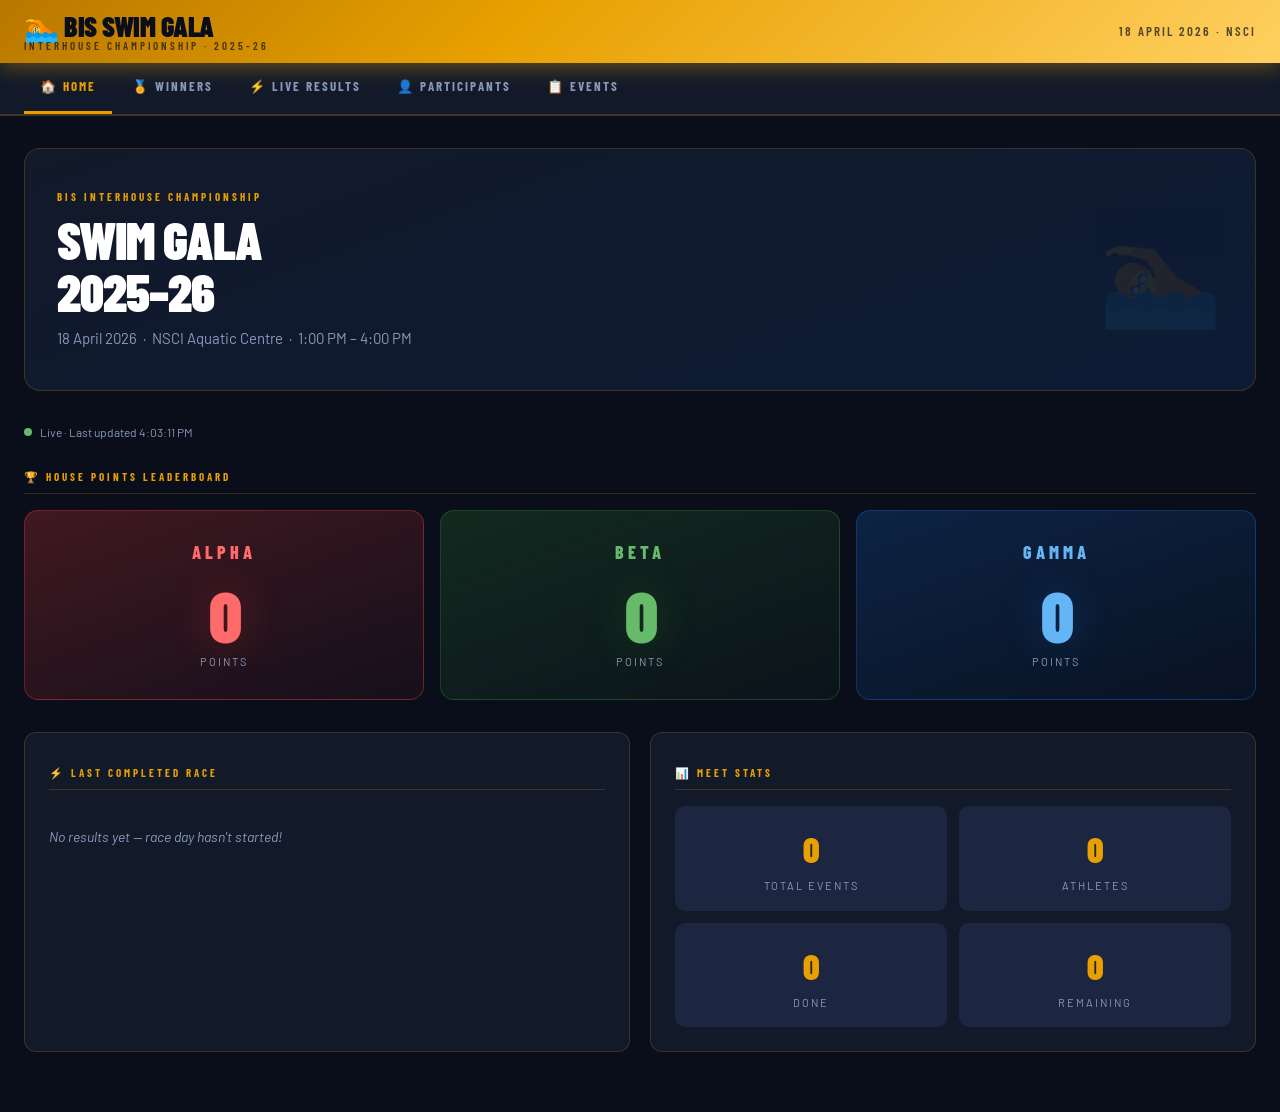
<file: index.html>
<!DOCTYPE html>
<html lang="en">
<head>
<!-- Google tag (gtag.js) -->
<script async src="https://www.googletagmanager.com/gtag/js?id=G-GG3PMHW3DS"></script>
<script>
  window.dataLayer = window.dataLayer || [];
  function gtag(){dataLayer.push(arguments);}
  gtag('js', new Date());

  gtag('config', 'G-GG3PMHW3DS');
</script>

  <meta charset="UTF-8">
  <meta name="viewport" content="width=device-width, initial-scale=1.0">
  <title>BIS Swim Gala 2025-26 — Home</title>
  <link rel="stylesheet" href="styles.css">
  <style>
    .hero {
      background: linear-gradient(160deg, var(--surface) 0%, #0d1b35 100%);
      border: 1px solid var(--border);
      border-radius: 16px;
      padding: 40px 32px;
      margin-bottom: 32px;
      position: relative;
      overflow: hidden;
    }
    .hero::before {
      content: '🏊';
      position: absolute;
      right: 32px;
      top: 50%;
      transform: translateY(-50%);
      font-size: 100px;
      opacity: 0.08;
    }
    .hero-label {
      font-family: 'Barlow Condensed', sans-serif;
      font-size: 11px;
      font-weight: 700;
      letter-spacing: 3px;
      text-transform: uppercase;
      color: var(--gold);
      margin-bottom: 8px;
    }
    .hero-title {
      font-family: 'Barlow Condensed', sans-serif;
      font-size: 52px;
      font-weight: 900;
      color: var(--white);
      line-height: 1;
      letter-spacing: -1px;
      margin-bottom: 10px;
    }
    .hero-sub {
      color: var(--text-muted);
      font-size: 15px;
    }

    /* House Points Board */
    .scoreboard {
      display: grid;
      grid-template-columns: repeat(3, 1fr);
      gap: 16px;
      margin-bottom: 32px;
    }
    .score-card {
      border-radius: 14px;
      padding: 28px 20px;
      text-align: center;
      position: relative;
      overflow: hidden;
      cursor: default;
      transition: transform 0.2s;
    }
    .score-card:hover { transform: translateY(-3px); }
    .score-card.leader::after {
      content: '👑 LEADING';
      position: absolute;
      top: 10px;
      right: 10px;
      font-size: 9px;
      font-weight: 700;
      letter-spacing: 1.5px;
      background: var(--gold);
      color: #000;
      padding: 2px 7px;
      border-radius: 10px;
    }
    .score-card-alpha { background: linear-gradient(160deg, rgba(229,57,53,0.25), rgba(229,57,53,0.05)); border: 1px solid rgba(229,57,53,0.4); }
    .score-card-beta  { background: linear-gradient(160deg, rgba(46,125,50,0.25), rgba(46,125,50,0.05)); border: 1px solid rgba(46,125,50,0.4); }
    .score-card-gamma { background: linear-gradient(160deg, rgba(21,101,192,0.25), rgba(21,101,192,0.05)); border: 1px solid rgba(21,101,192,0.4); }

    .score-house {
      font-family: 'Barlow Condensed', sans-serif;
      font-size: 18px;
      font-weight: 800;
      letter-spacing: 4px;
      text-transform: uppercase;
      margin-bottom: 12px;
    }
    .score-alpha { color: #FF6B6B; }
    .score-beta  { color: #66BB6A; }
    .score-gamma { color: #64B5F6; }

    .score-pts {
      font-family: 'Barlow Condensed', sans-serif;
      font-size: 72px;
      font-weight: 900;
      line-height: 1;
      letter-spacing: -2px;
    }
    .score-alpha-pts { color: #FF6B6B; text-shadow: 0 0 40px rgba(229,57,53,0.3); }
    .score-beta-pts  { color: #66BB6A; text-shadow: 0 0 40px rgba(46,125,50,0.3); }
    .score-gamma-pts { color: #64B5F6; text-shadow: 0 0 40px rgba(21,101,192,0.3); }

    .score-label {
      font-size: 11px;
      letter-spacing: 2px;
      text-transform: uppercase;
      color: var(--text-muted);
      margin-top: 4px;
    }

    .two-col { display: grid; grid-template-columns: 1fr 1fr; gap: 20px; }

    .last-race-empty {
      color: var(--text-muted);
      font-style: italic;
      font-size: 14px;
      padding: 20px 0;
    }

    .last-event-title {
      font-family: 'Barlow Condensed', sans-serif;
      font-size: 20px;
      font-weight: 800;
      color: var(--white);
      margin-bottom: 16px;
    }

    .podium-row {
      display: flex;
      align-items: center;
      gap: 12px;
      padding: 10px 0;
      border-bottom: 1px solid var(--border);
    }
    .podium-row:last-child { border-bottom: none; }
    .podium-time {
      margin-left: auto;
      font-family: 'Barlow Condensed', sans-serif;
      font-size: 16px;
      font-weight: 700;
      color: var(--gold);
    }

    .stats-grid { display: grid; grid-template-columns: repeat(2, 1fr); gap: 12px; }
    .stat-item { text-align: center; padding: 16px; background: var(--surface2); border-radius: 10px; }
    .stat-num {
      font-family: 'Barlow Condensed', sans-serif;
      font-size: 36px;
      font-weight: 900;
      color: var(--gold);
    }
    .stat-lbl { font-size: 11px; letter-spacing: 2px; text-transform: uppercase; color: var(--text-muted); margin-top: 2px; }

    .refresh-bar {
      display: flex;
      align-items: center;
      gap: 8px;
      font-size: 12px;
      color: var(--text-muted);
      margin-bottom: 20px;
    }
    .live-dot {
      width: 8px; height: 8px;
      background: #66BB6A;
      border-radius: 50%;
      animation: pulse 2s infinite;
    }
    @keyframes pulse {
      0%, 100% { opacity: 1; }
      50% { opacity: 0.3; }
    }

    @media (max-width: 768px) {
      .scoreboard { grid-template-columns: 1fr; }
      .two-col { grid-template-columns: 1fr; }
      .score-pts { font-size: 52px; }
      .hero-title { font-size: 36px; }
    }
  </style>
</head>
<body>
  <div id="nav-placeholder"></div>

  <div class="page-wrap">
    <div class="hero">
      <div class="hero-label">BIS Interhouse Championship</div>
      <div class="hero-title">SWIM GALA<br>2025–26</div>
      <div class="hero-sub">18 April 2026 &nbsp;·&nbsp; NSCI Aquatic Centre &nbsp;·&nbsp; 1:00 PM – 4:00 PM</div>
    </div>

    <div class="refresh-bar">
      <div class="live-dot"></div>
      <span id="refresh-status">Connecting to live data...</span>
    </div>

    <div class="section-head">🏆 House Points Leaderboard</div>
    <div class="scoreboard" id="scoreboard">
      <div class="score-card score-card-alpha">
        <div class="score-house score-alpha">Alpha</div>
        <div class="score-pts score-alpha-pts" id="pts-alpha">—</div>
        <div class="score-label">Points</div>
      </div>
      <div class="score-card score-card-beta">
        <div class="score-house score-beta">Beta</div>
        <div class="score-pts score-beta-pts" id="pts-beta">—</div>
        <div class="score-label">Points</div>
      </div>
      <div class="score-card score-card-gamma">
        <div class="score-house score-gamma">Gamma</div>
        <div class="score-pts score-gamma-pts" id="pts-gamma">—</div>
        <div class="score-label">Points</div>
      </div>
    </div>

    <div class="two-col">
      <div class="card">
        <div class="section-head">⚡ Last Completed Race</div>
        <div id="last-race"><div class="last-race-empty">No results yet</div></div>
      </div>
      <div class="card">
        <div class="section-head">📊 Meet Stats</div>
        <div class="stats-grid" id="stats-grid">
          <div class="stat-item"><div class="stat-num" id="stat-events">—</div><div class="stat-lbl">Total Events</div></div>
          <div class="stat-item"><div class="stat-num" id="stat-athletes">—</div><div class="stat-lbl">Athletes</div></div>
          <div class="stat-item"><div class="stat-num" id="stat-completed">—</div><div class="stat-lbl">Done</div></div>
          <div class="stat-item"><div class="stat-num" id="stat-remaining">—</div><div class="stat-lbl">Remaining</div></div>
        </div>
      </div>
    </div>
  </div>

  <script src="utils.js"></script>
  <script>
    document.getElementById('nav-placeholder').innerHTML = NAV_HTML;
    setActiveNav();

    async function render() {
      const results = await fetchResults();
      const totals  = calcHouseTotals(results);

      // House scores
      document.getElementById('pts-alpha').textContent = totals.Alpha;
      document.getElementById('pts-beta').textContent  = totals.Beta;
      document.getElementById('pts-gamma').textContent = totals.Gamma;

      // Leader crown — shown on ALL houses that share the top score (handles ties)
      const max = Math.max(totals.Alpha, totals.Beta, totals.Gamma);
      document.querySelectorAll('.score-card').forEach(c => c.classList.remove('leader'));
      if (max > 0) {
        if (totals.Alpha === max) document.querySelector('.score-card-alpha').classList.add('leader');
        if (totals.Beta  === max) document.querySelector('.score-card-beta').classList.add('leader');
        if (totals.Gamma === max) document.querySelector('.score-card-gamma').classList.add('leader');
      }

      // Meet stats — all dynamic from sheet, no hardcoded 27
      const uniqueAthletes  = new Set(results.map(r => r.ParticipantName)).size;
      const allEventNums    = [...new Set(results.map(r => (r['Event#'] || '').trim()).filter(Boolean))];
      const totalEvents     = allEventNums.length;
      const completedEvents = new Set(results.filter(r => r._eventCompleted).map(r => (r['Event#'] || '').trim())).size;
      document.getElementById('stat-events').textContent    = totalEvents;
      document.getElementById('stat-athletes').textContent  = uniqueAthletes;
      document.getElementById('stat-completed').textContent = completedEvents;
      document.getElementById('stat-remaining').textContent = totalEvents - completedEvents;

      // Last completed race
      const last = getLastCompletedEvent(results);
      const lr   = document.getElementById('last-race');
      if (!last) {
        lr.innerHTML = '<div class="last-race-empty">No results yet — race day hasn\'t started!</div>';
      } else {
        // Get event name from the rows themselves (no SWIM_DATA needed)
        const eventName = last.rows[0]['EventName'] || `Event #${last.event_number}`;
        const topRows = last.rows
          .filter(r => r._timeSec !== null && r._position && r._position <= 3)
          .sort((a, b) => a._position - b._position);

        // Group by position to handle ties
        const byPos = {};
        topRows.forEach(r => {
          if (!byPos[r._position]) byPos[r._position] = [];
          byPos[r._position].push(r);
        });
        const podiumRows = Object.values(byPos).sort((a, b) => a[0]._position - b[0]._position);

        lr.innerHTML = `<div class="last-event-title">Event #${last.event_number}: ${eventName}</div>` +
          (podiumRows.length === 0
            ? '<div class="last-race-empty">Results being processed…</div>'
            : podiumRows.map(group => {
                const isTie = group.length > 1;
                const nameHTML = isTie
                  ? group.map(r => `<span class="name-${r.House}">${firstName(r.ParticipantName)}</span>`).join(' <span style="color:var(--text-muted)">&amp;</span> ') + ' <span style="color:var(--text-muted);font-style:italic">(Tied)</span>'
                  : `${nameSpan(group[0].ParticipantName, group[0].House)} ${houseBadge(group[0].House)}`;
                return `
                  <div class="podium-row">
                    ${posBadge(group[0]._position)}
                    ${nameHTML}
                    <span class="podium-time">${formatTime(group[0]._timeSec)}</span>
                  </div>`;
              }).join(''));
      }

      document.getElementById('refresh-status').textContent = `Live · Last updated ${new Date().toLocaleTimeString()}`;
    }

    startAutoRefresh(render, 20000);
  </script>
</body>
</html>
</file>
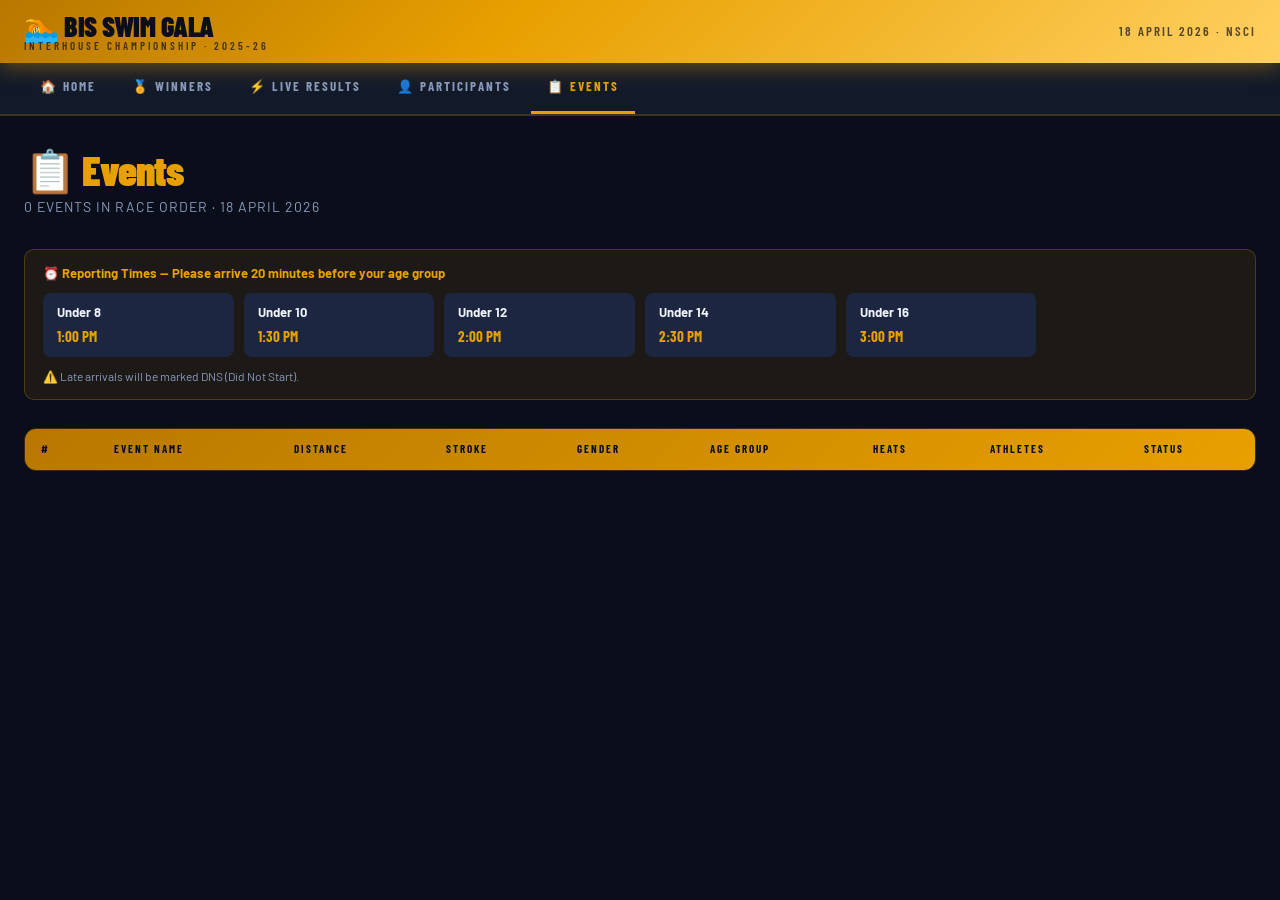
<file: events.html>
<!DOCTYPE html>
<html lang="en">
<head>
<!-- Google tag (gtag.js) -->
<script async src="https://www.googletagmanager.com/gtag/js?id=G-GG3PMHW3DS"></script>
<script>
  window.dataLayer = window.dataLayer || [];
  function gtag(){dataLayer.push(arguments);}
  gtag('js', new Date());

  gtag('config', 'G-GG3PMHW3DS');
</script>

  <meta charset="UTF-8">
  <meta name="viewport" content="width=device-width, initial-scale=1.0">
  <title>BIS Swim Gala — Events</title>
  <link rel="stylesheet" href="styles.css">
  <style>
    .reporting-note {
      background: rgba(232,160,0,0.08);
      border: 1px solid rgba(232,160,0,0.25);
      border-radius: 10px;
      padding: 14px 18px;
      margin-bottom: 28px;
      font-size: 13px;
      color: var(--text-muted);
    }
    .reporting-note strong { color: var(--gold); }

    .reporting-grid {
      display: grid;
      grid-template-columns: repeat(auto-fill, minmax(180px, 1fr));
      gap: 10px;
      margin-top: 10px;
    }
    .rep-item {
      background: var(--surface2);
      border-radius: 8px;
      padding: 10px 14px;
      font-size: 13px;
    }
    .rep-item strong { color: var(--text); display: block; margin-bottom: 2px; }
    .rep-item span { color: var(--gold); font-family: 'Barlow Condensed', sans-serif; font-weight: 700; font-size: 15px; }

    .events-table-wrap { border: 1px solid var(--border); border-radius: 12px; overflow: hidden; }

    .row-done { opacity: 0.7; }
    .row-done td:first-child::before { content: '✓ '; color: #66BB6A; }

    .gender-girl { color: #F48FB1; }
    .gender-boy  { color: #81D4FA; }

    .age-chip {
      display: inline-block;
      font-family: 'Barlow Condensed', sans-serif;
      font-size: 11px;
      font-weight: 700;
      letter-spacing: 1px;
      padding: 2px 9px;
      border-radius: 10px;
      background: var(--surface2);
      color: var(--text-muted);
      border: 1px solid var(--border);
    }

    .heats-count {
      color: var(--text-muted);
      font-size: 13px;
    }

    .distance-chip {
      font-family: 'Barlow Condensed', sans-serif;
      font-weight: 700;
      font-size: 14px;
      color: var(--gold);
    }

    /* ── MOBILE: Events table ─────────────────────────────────────
       Hides Distance(3), Stroke(4), Gender(5), Age Group(6) columns.
       Heats column clipped to show number only — no logic change.
       Edge margin matches live.html treatment.
       Desktop completely untouched.
    ────────────────────────────────────────────────────────────── */
    @media (max-width: 768px) {

      /* Edge breathing room — matches live.html */
      .events-table-wrap { margin: 0 2px; border-radius: 8px; }

      /* Table fills container, no overflow */
      #events-table { table-layout: fixed; width: 100%; }

      /* Tighter cells */
      #events-table thead th { padding: 8px 6px; font-size: 9px; letter-spacing: 0.6px; }
      #events-table tbody td { padding: 9px 6px; font-size: 12px; }

      /* HIDE: Distance, Stroke, Gender, Age Group (cols 3–6) */
      #events-table thead th:nth-child(3),
      #events-table tbody td:nth-child(3),
      #events-table thead th:nth-child(4),
      #events-table tbody td:nth-child(4),
      #events-table thead th:nth-child(5),
      #events-table tbody td:nth-child(5),
      #events-table thead th:nth-child(6),
      #events-table tbody td:nth-child(6) { display: none; }

      /* Column widths for remaining 5 cols: # | Event Name | Heats | Athletes | Status */
      #events-table thead th:nth-child(1),
      #events-table tbody td:nth-child(1) { width: 28px; }

      #events-table thead th:nth-child(2),
      #events-table tbody td:nth-child(2) { width: auto; word-break: break-word; }

      /* Heats col: font-size 0 hides all text; ::first-letter restores just the digit */
      #events-table thead th:nth-child(7) { width: 26px; }
      #events-table tbody td:nth-child(7) { width: 26px; font-size: 0; white-space: nowrap; }
      #events-table tbody td:nth-child(7)::first-letter { font-size: 12px; color: var(--text-muted); }

      #events-table thead th:nth-child(8),
      #events-table tbody td:nth-child(8) { width: 34px; text-align: center; }

      #events-table thead th:nth-child(9) { width: 58px; text-align: right; }
      #events-table tbody td:nth-child(9) { width: 58px; text-align: right; }

      /* Status badges: tighten padding on mobile so they fit the narrow col */
      #events-table tbody td:nth-child(9) span { padding: 3px 6px !important; font-size: 9px !important; letter-spacing: 0.8px !important; }
    }
  </style>
</head>
<body>
  <div id="nav-placeholder"></div>
  <div class="page-wrap">
    <div class="page-title">📋 Events</div>
    <div class="page-subtitle" id="events-subtitle">Events in race order · 18 April 2026</div>

    <div class="reporting-note">
      <strong>⏰ Reporting Times — Please arrive 20 minutes before your age group</strong>
      <div class="reporting-grid">
        <div class="rep-item"><strong>Under 8</strong><span>1:00 PM</span></div>
        <div class="rep-item"><strong>Under 10</strong><span>1:30 PM</span></div>
        <div class="rep-item"><strong>Under 12</strong><span>2:00 PM</span></div>
        <div class="rep-item"><strong>Under 14</strong><span>2:30 PM</span></div>
        <div class="rep-item"><strong>Under 16</strong><span>3:00 PM</span></div>
      </div>
      <div style="margin-top:10px;font-size:12px;">⚠️ Late arrivals will be marked DNS (Did Not Start).</div>
    </div>

    <div class="events-table-wrap">
      <table id="events-table">
        <thead>
          <tr>
            <th>#</th>
            <th>Event Name</th>
            <th>Distance</th>
            <th>Stroke</th>
            <th>Gender</th>
            <th>Age Group</th>
            <th>Heats</th>
            <th>Athletes</th>
            <th>Status</th>
          </tr>
        </thead>
        <tbody id="events-tbody"></tbody>
      </table>
    </div>
  </div>

  <script src="utils.js"></script>
  <script>
    document.getElementById('nav-placeholder').innerHTML = NAV_HTML;
    setActiveNav();

    async function render() {
      const results = await fetchResults();
      // Build event list from sheet data — fully dynamic, no SWIM_DATA
      const events = buildEventList(results);

      // Update subtitle with live event count
      document.getElementById('events-subtitle').textContent =
        `${events.length} event${events.length !== 1 ? 's' : ''} in race order · 18 April 2026`;

      const tbody = document.getElementById('events-tbody');
      tbody.innerHTML = events.map(event => {
        const { dist, stroke, gender, age } = parseEventName(event.event_name);
        const eventRows   = results.filter(r => (r['Event#'] || '').trim() === event.event_number);
        const total       = eventRows.length;
        const isDone      = isEventCompleted(eventRows);
        const hasTimes    = eventRows.some(r => r._timeSec !== null);
        const isPartial   = !isDone && hasTimes;

        const statusHTML = isDone
          ? '<span style="font-family:\'Barlow Condensed\';font-size:11px;font-weight:700;letter-spacing:1.5px;text-transform:uppercase;padding:3px 10px;border-radius:10px;background:rgba(102,187,106,0.15);color:#66BB6A;border:1px solid rgba(102,187,106,0.3);">Done</span>'
          : isPartial
          ? '<span style="font-family:\'Barlow Condensed\';font-size:11px;font-weight:700;letter-spacing:1.5px;text-transform:uppercase;padding:3px 10px;border-radius:10px;background:rgba(232,160,0,0.15);color:var(--gold);border:1px solid rgba(232,160,0,0.3);">Active</span>'
          : '<span style="font-family:\'Barlow Condensed\';font-size:11px;font-weight:700;letter-spacing:1.5px;text-transform:uppercase;padding:3px 10px;border-radius:10px;background:rgba(100,100,120,0.2);color:var(--text-muted);border:1px solid var(--border);">Upcoming</span>';

        return `<tr class="${isDone ? 'row-done' : ''}">
          <td style="font-family:'Barlow Condensed';font-weight:800;font-size:16px;color:var(--gold)">${event.event_number}</td>
          <td style="font-weight:600">${event.event_name}</td>
          <td><span class="distance-chip">${dist}</span></td>
          <td style="font-size:13px">${stroke}</td>
          <td class="${gender === 'Girls' ? 'gender-girl' : 'gender-boy'}" style="font-weight:600">${gender}</td>
          <td><span class="age-chip">${age}</span></td>
          <td class="heats-count">${event.heats.length} heat${event.heats.length > 1 ? 's' : ''}</td>
          <td style="color:var(--text-muted);font-size:13px">${total}</td>
          <td>${statusHTML}</td>
        </tr>`;
      }).join('');
    }

    startAutoRefresh(render, 30000);
  </script>
</body>
</html>
</file>
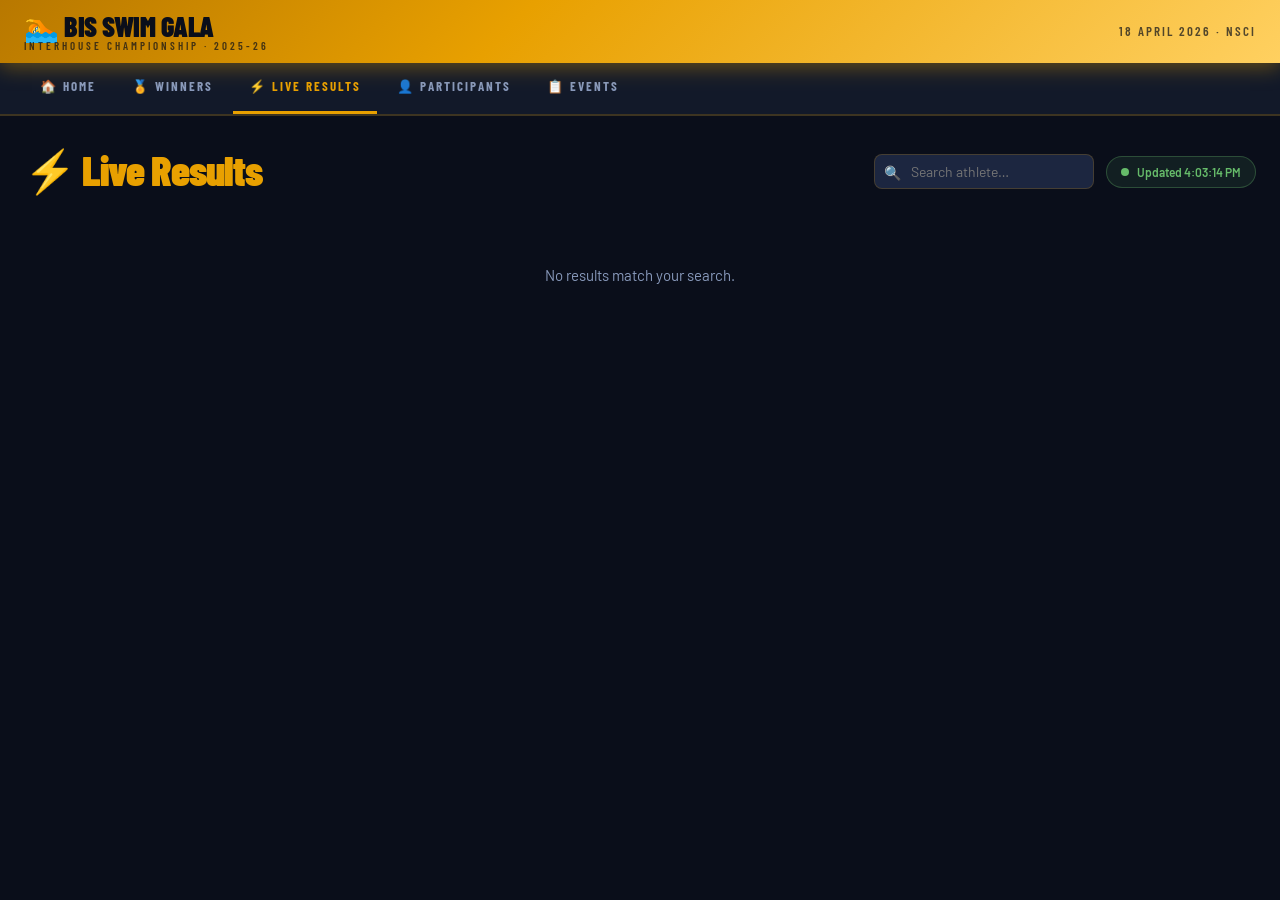
<file: live.html>
<!DOCTYPE html>
<html lang="en">
<head>
<!-- Google tag (gtag.js) -->
<script async src="https://www.googletagmanager.com/gtag/js?id=G-GG3PMHW3DS"></script>
<script>
  window.dataLayer = window.dataLayer || [];
  function gtag(){dataLayer.push(arguments);}
  gtag('js', new Date());

  gtag('config', 'G-GG3PMHW3DS');
</script>

  <meta charset="UTF-8">
  <meta name="viewport" content="width=device-width, initial-scale=1.0">
  <title>BIS Swim Gala — Live Results</title>
  <link rel="stylesheet" href="styles.css">
  <style>
    .live-header {
      display: flex;
      align-items: center;
      justify-content: space-between;
      flex-wrap: wrap;
      gap: 12px;
      margin-bottom: 28px;
    }

    .live-indicator {
      display: flex;
      align-items: center;
      gap: 8px;
      background: rgba(102,187,106,0.1);
      border: 1px solid rgba(102,187,106,0.3);
      border-radius: 20px;
      padding: 6px 14px;
      font-size: 12px;
      font-weight: 600;
      color: #66BB6A;
    }
    .live-dot {
      width: 8px; height: 8px;
      background: #66BB6A;
      border-radius: 50%;
      animation: pulse 2s infinite;
    }
    @keyframes pulse { 0%,100%{opacity:1} 50%{opacity:0.3} }

    .search-wrap { position: relative; }
    .search-input {
      background: var(--surface2);
      border: 1px solid var(--border);
      border-radius: 8px;
      padding: 8px 14px 8px 36px;
      color: var(--text);
      font-family: 'Barlow', sans-serif;
      font-size: 14px;
      width: 220px;
      outline: none;
      transition: border-color 0.2s;
    }
    .search-input:focus { border-color: var(--gold); }
    .search-icon {
      position: absolute; left: 10px;
      top: 50%; transform: translateY(-50%);
      font-size: 14px; pointer-events: none;
    }

    /* ── Event block ── */
    .event-block {
      margin-bottom: 20px;
      border: 1px solid var(--border);
      border-radius: 14px;
      overflow: hidden;
    }

    /* FIX #9: The header is a <button> so clicks are crisp, no bubbling glitches */
    .event-block-head {
      width: 100%;
      background: linear-gradient(135deg, var(--surface2), #1a2540);
      padding: 14px 20px;
      display: flex;
      align-items: center;
      gap: 14px;
      cursor: pointer;
      user-select: none;
      border: none;
      text-align: left;
    }
    .event-block-head:hover { background: linear-gradient(135deg, #1e2d4a, #202e50); }

    .event-num-badge {
      font-family: 'Barlow Condensed', sans-serif;
      font-size: 12px;
      font-weight: 800;
      letter-spacing: 1px;
      background: var(--gold);
      color: #000;
      padding: 3px 10px;
      border-radius: 6px;
      white-space: nowrap;
      flex-shrink: 0;
    }

    /* FIX #11: Nunito for event name in headers */
    .event-block-name {
      font-family: 'Nunito', 'Barlow', sans-serif;
      font-size: 17px;
      font-weight: 800;
      color: var(--white);
      flex: 1;
      letter-spacing: 0;
    }

    .event-status-badge {
      font-family: 'Barlow Condensed', sans-serif;
      font-size: 10px;
      font-weight: 700;
      letter-spacing: 1.5px;
      text-transform: uppercase;
      padding: 3px 10px;
      border-radius: 10px;
      flex-shrink: 0;
    }
    .es-done    { background: rgba(102,187,106,0.15); color: #66BB6A;       border: 1px solid rgba(102,187,106,0.3); }
    .es-partial { background: rgba(232,160,0,0.15);   color: var(--gold);   border: 1px solid rgba(232,160,0,0.3); }
    .es-pending { background: rgba(100,100,120,0.2);  color: var(--text-muted); border: 1px solid var(--border); }

    /* FIX #9: Chevron rotates via CSS on the button's data-open attribute */
    .chevron {
      font-size: 11px;
      color: var(--text-muted);
      transition: transform 0.2s;
      flex-shrink: 0;
    }
    .event-block-head[data-open="false"] .chevron { transform: rotate(-90deg); }

    /* Body shown/hidden via CSS class, not inline style — avoids flicker */
    .event-block-body { display: block; }
    .event-block-body.hidden { display: none; }

    /* ── Heat & table ── */
    .heat-section { border-top: 1px solid var(--border); }
    .heat-label {
      font-family: 'Barlow Condensed', sans-serif;
      font-size: 11px;
      font-weight: 700;
      letter-spacing: 2px;
      text-transform: uppercase;
      color: var(--text-muted);
      padding: 10px 20px 6px;
      background: rgba(255,255,255,0.02);
    }

    /* FIX #8: Override the inner table thead so text is BLACK on gold background */
    .event-block table { width: 100%; }
    .event-block table thead tr { background: linear-gradient(90deg, var(--gold-dark), var(--gold)); }
    .event-block table thead th {
      padding: 9px 20px;
      font-size: 10px;
      letter-spacing: 2px;
      text-transform: uppercase;
      color: #000 !important;   /* FIX #8: black text, legible on gold */
      font-weight: 800;
      background: none;
      text-align: left;
      white-space: nowrap;
    }
    .event-block table tbody td { padding: 10px 20px; font-size: 14px; }
    .event-block table tbody tr { border-bottom: 1px solid var(--border); }
    .event-block table tbody tr:last-child td { border-bottom: none; }

    .time-cell {
      font-family: 'Barlow Condensed', sans-serif;
      font-size: 16px;
      font-weight: 700;
      color: var(--gold);
    }
    .time-pending { color: var(--text-muted); font-style: italic; font-size: 13px; }

    .no-results-info {
      text-align: center;
      padding: 40px;
      color: var(--text-muted);
      font-size: 15px;
    }

    /* ── MOBILE: Live Results table ───────────────────────────────
       Hides the House and Pts columns (redundant on small screens).
       Tightens padding and font sizes so Pos/Athlete/Lane/Time fit
       cleanly within the viewport — no horizontal scrollbar needed.
       Desktop layout is completely untouched.
    ─────────────────────────────────────────────────────────────── */
    @media (max-width: 768px) {

      /* Search input full-width on mobile */
      .search-input { width: 100%; }

      /* Event block header: shrink font so long event names don't overflow */
      .event-block-name { font-size: 13px; line-height: 1.25; }
      .event-block-head { padding: 12px 14px; gap: 8px; }
      .event-num-badge  { font-size: 11px; padding: 3px 8px; }
      .event-status-badge { font-size: 9px; padding: 3px 7px; letter-spacing: 0.8px; }

      /* Tighten heat label */
      .heat-label { padding: 8px 14px 5px; }

      /* Table: let it fill the container, no overflow */
      .event-block table { table-layout: fixed; width: 100%; }

      /* Tighter cell padding and smaller base font */
      .event-block table thead th { padding: 8px 6px; font-size: 9px; letter-spacing: 0.8px; }
      .event-block table tbody td { padding: 9px 6px; font-size: 13px; }

      /* HIDE: House column (3rd th / 3rd td) — info already in athlete name colour */
      .event-block table thead th:nth-child(3),
      .event-block table tbody td:nth-child(3) { display: none; }

      /* HIDE: Pts column (6th th / 6th td) — points visible on Winners page */
      .event-block table thead th:nth-child(6),
      .event-block table tbody td:nth-child(6) { display: none; }

      /* Column widths for the 4 remaining cols: Pos | Athlete | Lane | Time */
      .event-block table thead th:nth-child(1),
      .event-block table tbody td:nth-child(1) { width: 36px; }

      .event-block table thead th:nth-child(2),
      .event-block table tbody td:nth-child(2) { width: auto; }

      .event-block table thead th:nth-child(4),
      .event-block table tbody td:nth-child(4) { width: 38px; text-align: center; }

      .event-block table thead th:nth-child(5),
      .event-block table tbody td:nth-child(5) { width: 68px; text-align: right; white-space: nowrap; }

      /* Time cell slightly smaller on mobile */
      .time-cell { font-size: 14px; }

      /* Prevent athlete names from wrapping awkwardly */
      .event-block table tbody td:nth-child(2) { word-break: break-word; }

      /* Add breathing room so event blocks don't sit flush against screen edges */
      .event-block { margin-left: 2px; margin-right: 2px; }
    }
  </style>
</head>
<body>
  <div id="nav-placeholder"></div>
  <div class="page-wrap">

    <div class="live-header">
      <div>
        <div class="page-title">⚡ Live Results</div>
        <!-- FIX #7: subtitle removed -->
      </div>
      <div style="display:flex;gap:12px;align-items:center;flex-wrap:wrap;">
        <div class="search-wrap">
          <span class="search-icon">🔍</span>
          <input class="search-input" type="text" id="search-input" placeholder="Search athlete…">
        </div>
        <div class="live-indicator">
          <div class="live-dot"></div>
          <span id="live-time">Live</span>
        </div>
      </div>
    </div>

    <div id="results-container">
      <div class="no-results-info">Loading results…</div>
    </div>
  </div>

  <script src="utils.js"></script>
  <script>
    document.getElementById('nav-placeholder').innerHTML = NAV_HTML;
    setActiveNav();

    let allResults = [];
    let searchTerm = '';

    document.getElementById('search-input').addEventListener('input', e => {
      searchTerm = e.target.value.toLowerCase();
      renderResults();
    });

    // FIX #9: Track open/closed state in a plain JS object — never in the DOM.
    // When we re-render we restore state from this map, so clicking doesn't fight re-renders.
    const openState = {}; // eventNumber → true (open) / false (closed)

    function isOpen(eventNum) {
      // Default: completed/partial = open, pending = closed
      if (openState[eventNum] !== undefined) return openState[eventNum];
      const rows = allResults.filter(r => (r['Event#'] || '').trim() === String(eventNum));
      const st = getEventDisplayStatus(rows);
      return st !== 'pending';
    }

    // toggleBlock: update state then re-render. Works for any Event# including
    // alphanumeric ones like '10A' where querySelector attribute selectors can
    // behave inconsistently after a full DOM rebuild.
    function toggleBlock(eventNum) {
      openState[eventNum] = !isOpen(eventNum);
      renderResults();
    }

    function renderResults() {
      const container = document.getElementById('results-container');

      // Build the event list ENTIRELY from allResults (the live sheet data).
      const rawNums     = allResults.map(r => (r['Event#'] || '').trim()).filter(Boolean);
      const sortedNums  = sortEventNums(rawNums);

      // For each event number, derive event name and heats from the rows themselves
      const dynamicEvents = sortedNums.map(en => {
        const eRows    = allResults.filter(r => (r['Event#'] || '').trim() === en);
        const name     = eRows[0]['EventName'] || `Event #${en}`;
        const heatNums = [...new Set(eRows.map(r => parseInt(r['Heat#'])))].sort((a, b) => a - b);
        const totalH   = Math.max(...heatNums);
        const heats    = heatNums.map(hn => ({ heat_number: hn, total_heats: totalH }));
        return { event_number: en, event_name: name, heats };
      });

      // Apply search filter
      let visibleEvents = dynamicEvents;
      if (searchTerm) {
        visibleEvents = dynamicEvents.filter(event => {
          if (event.event_name.toLowerCase().includes(searchTerm)) return true;
          const eRows = allResults.filter(r => (r['Event#'] || '').trim() === event.event_number);
          return eRows.some(r => r.ParticipantName && r.ParticipantName.toLowerCase().includes(searchTerm));
        });
      }

      if (visibleEvents.length === 0) {
        container.innerHTML = '<div class="no-results-info">No results match your search.</div>';
        return;
      }

      // Build HTML for all events
      const html = visibleEvents.map(event => {
        const eventRows = allResults.filter(r => (r['Event#'] || '').trim() === event.event_number);
        const status      = getEventDisplayStatus(eventRows);
        const statusLabel = { done: 'Completed', partial: 'In Progress', pending: 'Upcoming' }[status];
        const statusClass = { done: 'es-done',   partial: 'es-partial',  pending: 'es-pending'  }[status];
        const open        = isOpen(event.event_number);

        // Build each heat's table — always ordered by lane number
        const heatHTML = event.heats.map(h => {
          const hRows = eventRows
            .filter(r => parseInt(r['Heat#']) === h.heat_number)
            .sort((a, b) => parseInt(a.Lane) - parseInt(b.Lane));

          const rowsHTML = hRows.map(r => {
            const st    = (r.Status || '').trim().toUpperCase();
            const isDNS = st === 'DNS';
            const isDQ  = st === 'DQ';
            const hl    = searchTerm && r.ParticipantName && r.ParticipantName.toLowerCase().includes(searchTerm)
                          ? 'background:rgba(232,160,0,0.08);' : '';

            // Only show position badge for top 3. No badge for 4th+.
            let posCell = '';
            if (!isDNS && !isDQ && r._position && r._position <= 3) {
              posCell = posBadge(r._position);
            } else if (!isDNS && !isDQ && r._position && r._position > 3) {
              posCell = ''; // intentionally blank
            } else {
              posCell = '<span style="color:var(--text-muted);font-size:12px">—</span>';
            }

            // Only show house points for top 3
            const ptsCell = (r._points && r._position <= 3)
              ? `<span class="pts-pill">${r._points}pt</span>` : '';

            return `<tr style="${hl}">
              <td>${posCell}</td>
              <td>${nameSpan(r.ParticipantName, r.House)}</td>
              <td>${houseBadge(r.House)}</td>
              <td style="color:var(--text-muted);font-size:13px">${r.Lane}</td>
              <td class="${r._timeSec !== null ? 'time-cell' : 'time-pending'}">
                ${isDNS ? '<span class="status-dns">DNS</span>'
                  : isDQ  ? '<span class="status-dq">DQ</span>'
                  : r._timeSec !== null ? formatTime(r._timeSec)
                  : '—'}
              </td>
              <td>${ptsCell}</td>
            </tr>`;
          }).join('');

          return `<div class="heat-section">
            <div class="heat-label">Heat ${h.heat_number} of ${h.total_heats}</div>
            <table>
              <thead><tr>
                <th>Pos</th><th>Athlete</th><th>House</th><th>Lane</th><th>Time</th><th>Pts</th>
              </tr></thead>
              <tbody>${rowsHTML}</tbody>
            </table>
          </div>`;
        }).join('');

        return `
          <div class="event-block">
            <button
              class="event-block-head"
              data-event-btn="${event.event_number}"
              data-open="${open}"
              onclick="toggleBlock('${event.event_number}')"
            >
              <span class="event-num-badge">#${event.event_number}</span>
              <span class="event-block-name">${event.event_name}</span>
              <span class="event-status-badge ${statusClass}">${statusLabel}</span>
              <span class="chevron">▼</span>
            </button>
            <div class="event-block-body${open ? '' : ' hidden'}" data-event-body="${event.event_number}">
              ${heatHTML}
            </div>
          </div>`;
      }).join('');

      container.innerHTML = html;
    }

    async function refresh() {
      allResults = await fetchResults();
      renderResults();
      document.getElementById('live-time').textContent = `Updated ${new Date().toLocaleTimeString()}`;
    }

    startAutoRefresh(refresh, 20000);
  </script>
</body>
</html>
</file>
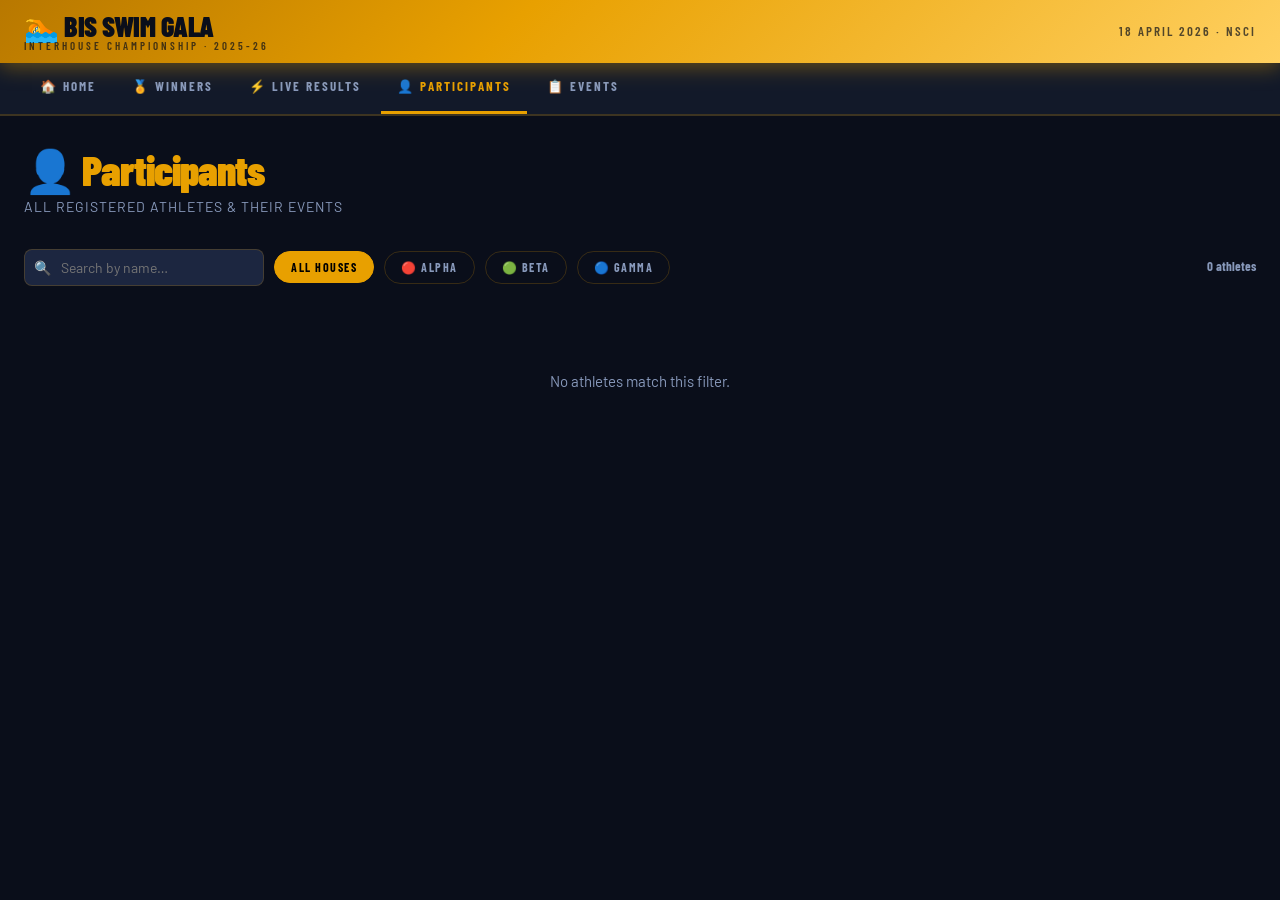
<file: participants.html>
<!DOCTYPE html>
<html lang="en">
<head>
<!-- Google tag (gtag.js) -->
<script async src="https://www.googletagmanager.com/gtag/js?id=G-GG3PMHW3DS"></script>
<script>
  window.dataLayer = window.dataLayer || [];
  function gtag(){dataLayer.push(arguments);}
  gtag('js', new Date());

  gtag('config', 'G-GG3PMHW3DS');
</script>

  <meta charset="UTF-8">
  <meta name="viewport" content="width=device-width, initial-scale=1.0">
  <title>BIS Swim Gala — Participants</title>
  <link rel="stylesheet" href="styles.css">
  <style>
    .controls {
      display: flex;
      gap: 10px;
      flex-wrap: wrap;
      margin-bottom: 24px;
      align-items: center;
    }
    .search-wrap { position: relative; }
    .search-input {
      background: var(--surface2);
      border: 1px solid var(--border);
      border-radius: 8px;
      padding: 9px 14px 9px 36px;
      color: var(--text);
      font-family: 'Barlow', sans-serif;
      font-size: 14px;
      width: 240px;
      outline: none;
      transition: border-color 0.2s;
    }
    .search-input:focus { border-color: var(--gold); }
    .search-icon {
      position: absolute; left: 10px;
      top: 50%; transform: translateY(-50%);
      font-size: 14px; pointer-events: none;
    }

    .filter-btn {
      font-family: 'Barlow Condensed', sans-serif;
      font-size: 12px;
      font-weight: 700;
      letter-spacing: 1.5px;
      text-transform: uppercase;
      padding: 8px 16px;
      border-radius: 20px;
      border: 1px solid var(--border);
      background: transparent;
      color: var(--text-muted);
      cursor: pointer;
      transition: all 0.2s;
    }
    .filter-btn:hover { border-color: var(--gold); color: var(--gold); }
    .filter-btn.active-alpha { background: rgba(229,57,53,0.2);  color: #FF6B6B;  border-color: rgba(229,57,53,0.4); }
    .filter-btn.active-beta  { background: rgba(46,125,50,0.2);  color: #66BB6A;  border-color: rgba(46,125,50,0.4); }
    .filter-btn.active-gamma { background: rgba(21,101,192,0.2); color: #64B5F6;  border-color: rgba(21,101,192,0.4); }
    .filter-btn.active-all   { background: var(--gold); color: #000; border-color: var(--gold); }

    .count-badge {
      font-family: 'Barlow Condensed', sans-serif;
      font-size: 13px;
      font-weight: 700;
      color: var(--text-muted);
      padding: 4px 0;
      margin-left: auto;
    }

    .participant-grid {
      display: grid;
      grid-template-columns: repeat(auto-fill, minmax(320px, 1fr));
      gap: 14px;
    }

    .p-card {
      background: var(--surface);
      border: 1px solid var(--border);
      border-radius: 12px;
      overflow: hidden;
      transition: transform 0.2s, box-shadow 0.2s;
    }
    .p-card:hover { transform: translateY(-2px); box-shadow: 0 6px 20px rgba(0,0,0,0.25); }

    .p-card-alpha { border-left: 3px solid rgba(229,57,53,0.6); }
    .p-card-beta  { border-left: 3px solid rgba(46,125,50,0.6); }
    .p-card-gamma { border-left: 3px solid rgba(21,101,192,0.6); }

    .p-card-head {
      padding: 14px 16px 10px;
      display: flex;
      align-items: center;
      gap: 12px;
    }
    .p-avatar {
      width: 38px; height: 38px;
      border-radius: 50%;
      display: flex; align-items: center; justify-content: center;
      font-family: 'Barlow Condensed', sans-serif;
      font-size: 18px; font-weight: 900;
      flex-shrink: 0;
    }
    .av-Alpha { background: rgba(229,57,53,0.2);  color: #FF6B6B; }
    .av-Beta  { background: rgba(46,125,50,0.2);  color: #66BB6A; }
    .av-Gamma { background: rgba(21,101,192,0.2); color: #64B5F6; }

    .p-name {
      font-size: 16px; font-weight: 600; line-height: 1.2;
    }
    .p-house-line {
      font-family: 'Barlow Condensed', sans-serif;
      font-size: 11px; font-weight: 700;
      letter-spacing: 2px; text-transform: uppercase;
      margin-top: 2px;
    }
    .ph-Alpha { color: #FF6B6B; }
    .ph-Beta  { color: #66BB6A; }
    .ph-Gamma { color: #64B5F6; }

    .p-events { padding: 0 16px 14px; }

    .p-event-row {
      display: flex;
      align-items: center;
      gap: 8px;
      padding: 7px 0;
      border-bottom: 1px solid var(--border);
      font-size: 13px;
    }
    .p-event-row:last-child { border-bottom: none; }

    /* FIX #11: Event name on participant card uses Nunito */
    .p-event-name {
      flex: 1;
      color: var(--text-muted);
      font-family: 'Nunito', 'Barlow', sans-serif;
      font-size: 12px;
      font-weight: 700;
    }

    .p-event-time {
      font-family: 'Barlow Condensed', sans-serif;
      font-size: 14px; font-weight: 700;
      color: var(--gold);
      flex-shrink: 0;
    }

    .no-athletes {
      text-align: center;
      padding: 60px 20px;
      color: var(--text-muted);
      font-size: 15px;
      grid-column: 1/-1;
    }
  </style>
</head>
<body>
  <div id="nav-placeholder"></div>
  <div class="page-wrap">
    <div class="page-title">👤 Participants</div>
    <div class="page-subtitle">All registered athletes &amp; their events</div>

    <div class="controls">
      <div class="search-wrap">
        <span class="search-icon">🔍</span>
        <input class="search-input" type="text" id="search" placeholder="Search by name…">
      </div>
      <button class="filter-btn active-all" data-h="all">All Houses</button>
      <button class="filter-btn" data-h="Alpha">🔴 Alpha</button>
      <button class="filter-btn" data-h="Beta">🟢 Beta</button>
      <button class="filter-btn" data-h="Gamma">🔵 Gamma</button>
      <span class="count-badge" id="count-badge"></span>
    </div>

    <div class="participant-grid" id="participant-grid">
      <div class="no-athletes">Loading participants…</div>
    </div>
  </div>

  <script src="utils.js"></script>
  <script>
    document.getElementById('nav-placeholder').innerHTML = NAV_HTML;
    setActiveNav();

    let allResults = [];
    let activeHouse = 'all';
    let searchTerm  = '';

    document.getElementById('search').addEventListener('input', e => {
      searchTerm = e.target.value.toLowerCase();
      renderGrid();
    });

    document.querySelectorAll('[data-h]').forEach(btn => {
      btn.addEventListener('click', () => {
        document.querySelectorAll('[data-h]').forEach(b => b.className = 'filter-btn');
        activeHouse = btn.dataset.h;
        const classMap = { all: 'active-all', Alpha: 'active-alpha', Beta: 'active-beta', Gamma: 'active-gamma' };
        btn.classList.add(classMap[activeHouse] || 'active-all');
        renderGrid();
      });
    });

    // FIX #1 & #2: buildAthleteMap now reads ENTIRELY from the Google Sheet
    // results (allResults). If a new participant or new event is added to the
    // sheet, it appears here automatically — no code change needed.
    function buildAthleteMap() {
      const map = {};

      for (const r of allResults) {
        const name  = (r['ParticipantName'] || '').trim();
        const house = (r['House'] || '').trim();
        if (!name) continue;

        if (!map[name]) {
          map[name] = { name, house, events: [] };
        }

        map[name].events.push({
          event_number: (r['Event#'] || '').trim(),
          event_name:   r['EventName'] || r['Event#'] || '—',
          heat_number:  parseInt(r['Heat#']) || 0,
          lane:         parseInt(r['Lane']) || 0,
          result:       r   // the full row, already enriched with _timeSec / _position
        });
      }

      // Sort events within each athlete by event number
      for (const a of Object.values(map)) {
        a.events.sort((x, y) => {
          const ka = eventSortKey(x.event_number), kb = eventSortKey(y.event_number);
          return ka[0] !== kb[0] ? ka[0] - kb[0] : ka[1].localeCompare(kb[1]);
        });
      }

      return Object.values(map).sort((a, b) => a.name.localeCompare(b.name));
    }

    function renderGrid() {
      const athletes = buildAthleteMap();
      const grid = document.getElementById('participant-grid');

      let filtered = athletes;
      if (activeHouse !== 'all') filtered = filtered.filter(a => a.house === activeHouse);
      if (searchTerm) filtered = filtered.filter(a => a.name.toLowerCase().includes(searchTerm));

      document.getElementById('count-badge').textContent =
        `${filtered.length} athlete${filtered.length !== 1 ? 's' : ''}`;

      if (filtered.length === 0) {
        grid.innerHTML = '<div class="no-athletes">No athletes match this filter.</div>';
        return;
      }

      grid.innerHTML = filtered.map(a => {
        const initials = a.name.split(' ').map(w => w[0]).join('').toUpperCase().slice(0, 2);

        const eventsHTML = a.events.map(ev => {
          const r      = ev.result;
          const timeStr = r._timeSec !== null ? formatTime(r._timeSec) : '';
          const st      = (r['Status'] || '').trim().toUpperCase();
          const isDNS   = st === 'DNS';
          const isDQ    = st === 'DQ';

          // FIX #10: Only show position badge for top 3. Suppress it for 4th+.
          const showPos = r._position && r._position <= 3 && !isDNS && !isDQ;
          const posHTML = showPos ? posBadge(r._position) : '';

          return `<div class="p-event-row">
            <span class="p-event-name">${ev.event_name}</span>
            ${posHTML}
            <span class="p-event-time">
              ${isDNS ? '<span class="status-dns">DNS</span>'
                : isDQ  ? '<span class="status-dq">DQ</span>'
                : timeStr ? timeStr
                : '<span style="color:var(--text-muted);font-size:12px">—</span>'}
            </span>
          </div>`;
        }).join('');

        return `<div class="p-card p-card-${a.house}">
          <div class="p-card-head">
            <div class="p-avatar av-${a.house}">${initials}</div>
            <div>
              <div class="p-name name-${a.house}">${a.name}</div>
              <div class="p-house-line ph-${a.house}">${a.house} House · ${a.events.length} event${a.events.length !== 1 ? 's' : ''}</div>
            </div>
          </div>
          <div class="p-events">${eventsHTML}</div>
        </div>`;
      }).join('');
    }

    async function refresh() {
      allResults = await fetchResults();
      renderGrid();
    }

    startAutoRefresh(refresh, 25000);
  </script>
</body>
</html>
</file>
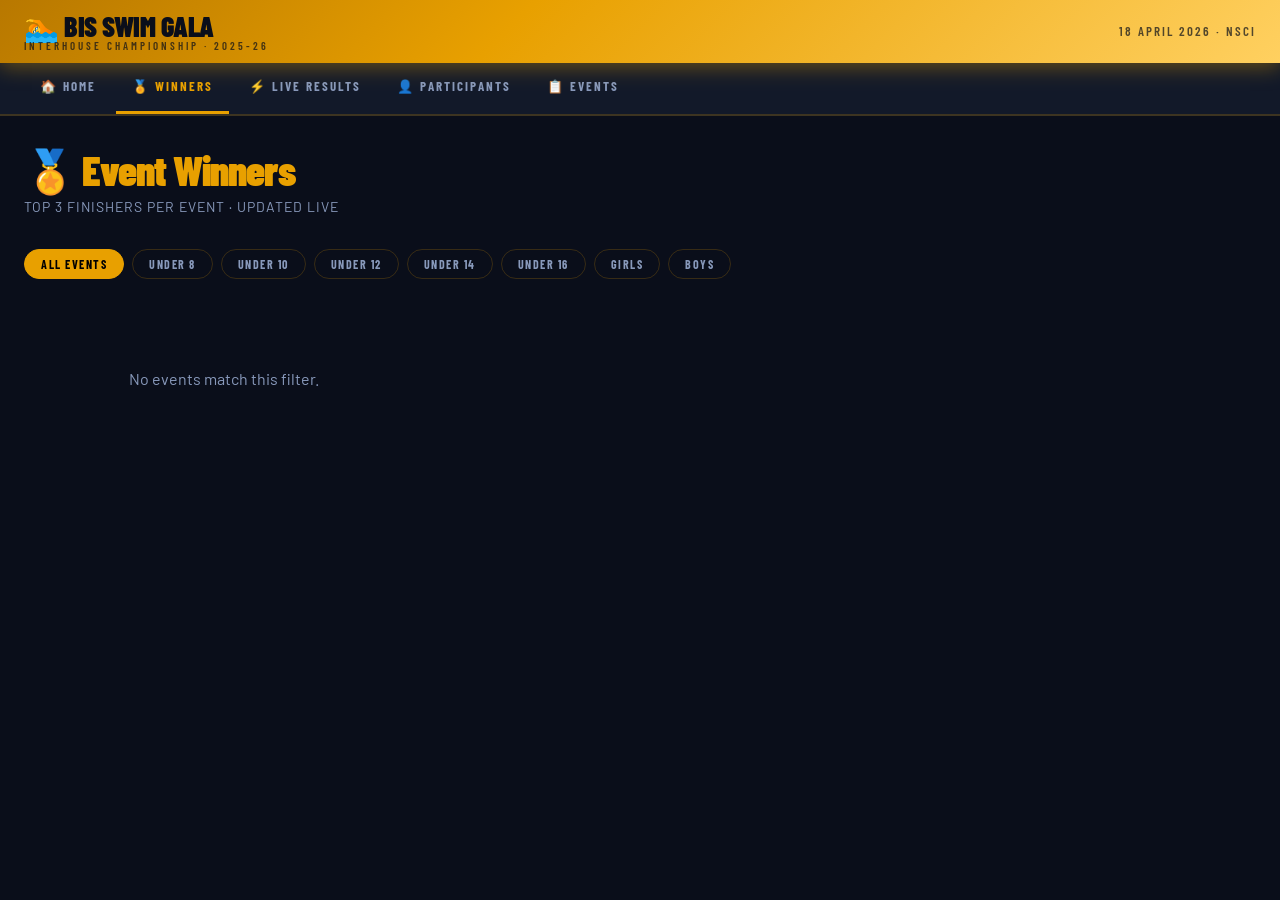
<file: winners.html>
<!DOCTYPE html>
<html lang="en">
<head>
<!-- Google tag (gtag.js) -->
<script async src="https://www.googletagmanager.com/gtag/js?id=G-GG3PMHW3DS"></script>
<script>
  window.dataLayer = window.dataLayer || [];
  function gtag(){dataLayer.push(arguments);}
  gtag('js', new Date());

  gtag('config', 'G-GG3PMHW3DS');
</script>

  <meta charset="UTF-8">
  <meta name="viewport" content="width=device-width, initial-scale=1.0">
  <title>BIS Swim Gala — Event Winners</title>
  <link rel="stylesheet" href="styles.css">
  <style>
    .filter-bar {
      display: flex;
      gap: 8px;
      flex-wrap: wrap;
      margin-bottom: 28px;
    }
    .filter-btn {
      font-family: 'Barlow Condensed', sans-serif;
      font-size: 12px;
      font-weight: 700;
      letter-spacing: 1.5px;
      text-transform: uppercase;
      padding: 7px 16px;
      border-radius: 20px;
      border: 1px solid var(--border);
      background: transparent;
      color: var(--text-muted);
      cursor: pointer;
      transition: all 0.2s;
    }
    .filter-btn:hover { border-color: var(--gold); color: var(--gold); }
    .filter-btn.active { background: var(--gold); color: #000; border-color: var(--gold); }

    .events-grid {
      display: grid;
      grid-template-columns: repeat(auto-fill, minmax(300px, 1fr));
      gap: 16px;
    }

    .event-card {
      background: var(--surface);
      border: 1px solid var(--border);
      border-radius: 14px;
      overflow: hidden;
      transition: transform 0.2s, box-shadow 0.2s;
    }
    .event-card:hover {
      transform: translateY(-2px);
      box-shadow: 0 8px 24px rgba(0,0,0,0.3);
    }
    .event-card-head {
      background: linear-gradient(135deg, var(--surface2), #1a2540);
      padding: 14px 16px;
      border-bottom: 1px solid var(--border);
    }
    .event-num {
      font-family: 'Barlow Condensed', sans-serif;
      font-size: 10px;
      font-weight: 700;
      letter-spacing: 2px;
      text-transform: uppercase;
      color: var(--gold);
      margin-bottom: 2px;
    }
    .event-title {
      font-family: 'Nunito', 'Barlow', sans-serif;
      font-size: 17px;
      font-weight: 800;
      color: var(--white);
      line-height: 1.2;
      letter-spacing: 0;
    }
    .event-card-body { padding: 14px 16px; }

    .no-results {
      font-size: 13px;
      color: var(--text-muted);
      font-style: italic;
      padding: 10px 0;
    }

    .podium-entry {
      display: flex;
      align-items: center;
      gap: 10px;
      padding: 9px 0;
      border-bottom: 1px solid var(--border);
    }
    .podium-entry:last-child { border-bottom: none; }
    .podium-name { flex: 1; font-size: 14px; }
    .podium-t {
      font-family: 'Barlow Condensed', sans-serif;
      font-size: 15px;
      font-weight: 700;
      color: var(--gold);
    }
    .podium-pts {
      font-family: 'Barlow Condensed', sans-serif;
      font-size: 12px;
      font-weight: 700;
      color: var(--text-muted);
    }

    .pending-badge {
      display: inline-block;
      background: rgba(232,160,0,0.1);
      border: 1px dashed var(--border);
      color: var(--text-muted);
      font-size: 12px;
      padding: 6px 12px;
      border-radius: 8px;
      margin-top: 4px;
    }

    .no-events {
      text-align: center;
      padding: 60px 20px;
      color: var(--text-muted);
      font-size: 16px;
    }
  </style>
</head>
<body>
  <div id="nav-placeholder"></div>
  <div class="page-wrap">
    <div class="page-title">🏅 Event Winners</div>
    <div class="page-subtitle">Top 3 finishers per event · Updated live</div>

    <div class="filter-bar" id="filter-bar">
      <button class="filter-btn active" data-filter="all">All Events</button>
      <button class="filter-btn" data-filter="Under 8">Under 8</button>
      <button class="filter-btn" data-filter="Under 10">Under 10</button>
      <button class="filter-btn" data-filter="Under 12">Under 12</button>
      <button class="filter-btn" data-filter="Under 14">Under 14</button>
      <button class="filter-btn" data-filter="Under 16">Under 16</button>
      <button class="filter-btn" data-filter="Girls">Girls</button>
      <button class="filter-btn" data-filter="Boys">Boys</button>
    </div>

    <div class="events-grid" id="events-grid">
      <div class="no-events">Loading results…</div>
    </div>
  </div>

  <script src="utils.js"></script>
  <script>
    document.getElementById('nav-placeholder').innerHTML = NAV_HTML;
    setActiveNav();

    let currentFilter = 'all';
    let allResults = [];

    document.getElementById('filter-bar').addEventListener('click', e => {
      const btn = e.target.closest('.filter-btn');
      if (!btn) return;
      document.querySelectorAll('.filter-btn').forEach(b => b.classList.remove('active'));
      btn.classList.add('active');
      currentFilter = btn.dataset.filter;
      renderGrid();
    });

    function renderGrid() {
      const grid = document.getElementById('events-grid');
      // Build event list entirely from sheet rows — no SWIM_DATA
      let events = buildEventList(allResults);

      if (currentFilter !== 'all') {
        events = events.filter(e => e.event_name.includes(currentFilter));
      }

      if (events.length === 0) {
        grid.innerHTML = '<div class="no-events">No events match this filter.</div>';
        return;
      }

      grid.innerHTML = events.map(event => {
        const eventRows = allResults.filter(r => (r['Event#'] || '').trim() === event.event_number);
        const topRows   = eventRows.filter(r => r._position && r._position <= 3)
          .sort((a, b) => a._position - b._position);
        const hasTimes  = topRows.length > 0;
        const completed = eventRows.some(r => r._eventCompleted);

        // Group by position to handle ties — each group is one display row
        const byPos = {};
        topRows.forEach(r => {
          if (!byPos[r._position]) byPos[r._position] = [];
          byPos[r._position].push(r);
        });
        const podiumRows = Object.values(byPos).sort((a, b) => a[0]._position - b[0]._position);

        return `<div class="event-card">
          <div class="event-card-head">
            <div class="event-num">Event #${event.event_number}</div>
            <div class="event-title">${event.event_name}</div>
          </div>
          <div class="event-card-body">
            ${!completed
              ? '<span class="pending-badge">⏳ Awaiting completion</span>'
              : !hasTimes
              ? '<span class="pending-badge">⏳ Awaiting results</span>'
              : podiumRows.map(group => {
                  const isTie = group.length > 1;
                  const nameHTML = isTie
                    ? group.map(r => `<span class="name-${r.House}">${firstName(r.ParticipantName)}</span>`).join(' <span style="color:var(--text-muted)">&amp;</span> ') + ' <span style="color:var(--text-muted);font-style:italic">(Tied)</span>'
                    : `${nameSpan(group[0].ParticipantName, group[0].House)} ${houseBadge(group[0].House)}`;
                  return `
                    <div class="podium-entry">
                      ${posBadge(group[0]._position)}
                      <div class="podium-name">${nameHTML}</div>
                      <span class="podium-t">${formatTime(group[0]._timeSec)}</span>
                      <span class="podium-pts">${group[0]._points ? group[0]._points + 'pt' : ''}</span>
                    </div>`;
                }).join('')
            }
          </div>
        </div>`;
      }).join('');
    }

    async function refresh() {
      allResults = await fetchResults();
      renderGrid();
    }

    startAutoRefresh(refresh, 20000);
  </script>
</body>
</html>
</file>
<file: styles.css>
@import url('https://fonts.googleapis.com/css2?family=Barlow+Condensed:wght@400;600;700;800;900&family=Barlow:wght@300;400;500;600&family=Nunito:wght@700;800;900&display=swap');

/* FIX #11: .event-header-font — Nunito is bold, rounded, highly legible.
   Applied to all event name headings across every page. */
.event-header-font {
  font-family: 'Nunito', 'Barlow', sans-serif !important;
  font-weight: 800 !important;
  letter-spacing: 0 !important;
}

:root {
  --gold: #E8A000;
  --gold-light: #FFD060;
  --gold-dark: #B87800;
  --alpha-color: #E53935;
  --alpha-light: #FFEBEE;
  --beta-color: #2E7D32;
  --beta-light: #E8F5E9;
  --gamma-color: #1565C0;
  --gamma-light: #E3F2FD;
  --bg: #0A0E1A;
  --surface: #121929;
  --surface2: #1C2640;
  --border: rgba(232,160,0,0.2);
  --text: #F0F4FF;
  --text-muted: #8899BB;
  --white: #FFFFFF;
}

* { margin: 0; padding: 0; box-sizing: border-box; }

body {
  font-family: 'Barlow', sans-serif;
  background: var(--bg);
  color: var(--text);
  min-height: 100vh;
  line-height: 1.5;
}

/* ── HEADER ── */
.site-header {
  background: linear-gradient(135deg, var(--gold-dark) 0%, var(--gold) 40%, var(--gold-light) 100%);
  padding: 0;
  position: sticky;
  top: 0;
  z-index: 100;
  box-shadow: 0 4px 20px rgba(232,160,0,0.4);
}

.header-inner {
  max-width: 1400px;
  margin: 0 auto;
  padding: 12px 24px;
  display: flex;
  align-items: center;
  gap: 20px;
}

.header-logo {
  font-family: 'Barlow Condensed', sans-serif;
  font-size: 28px;
  font-weight: 900;
  color: #0A0E1A;
  letter-spacing: -0.5px;
  line-height: 1;
  text-decoration: none;
  white-space: nowrap;
}

.header-logo span {
  display: block;
  font-size: 11px;
  font-weight: 600;
  letter-spacing: 3px;
  text-transform: uppercase;
  opacity: 0.7;
}

.header-date {
  font-family: 'Barlow Condensed', sans-serif;
  font-size: 13px;
  font-weight: 600;
  letter-spacing: 2px;
  text-transform: uppercase;
  color: rgba(10,14,26,0.7);
  margin-left: auto;
}

/* ── NAV ── */
.site-nav {
  background: var(--surface);
  border-bottom: 2px solid var(--border);
}

.nav-inner {
  max-width: 1400px;
  margin: 0 auto;
  padding: 0 24px;
  display: flex;
  gap: 4px;
}

.nav-link {
  font-family: 'Barlow Condensed', sans-serif;
  font-size: 13px;
  font-weight: 700;
  letter-spacing: 2px;
  text-transform: uppercase;
  color: var(--text-muted);
  text-decoration: none;
  padding: 14px 16px;
  border-bottom: 3px solid transparent;
  transition: all 0.2s;
  white-space: nowrap;
}

.nav-link:hover { color: var(--gold); border-bottom-color: rgba(232,160,0,0.4); }
.nav-link.active { color: var(--gold); border-bottom-color: var(--gold); }

/* ── PAGE ── */
.page-wrap {
  max-width: 1400px;
  margin: 0 auto;
  padding: 32px 24px 60px;
}

.page-title {
  font-family: 'Barlow Condensed', sans-serif;
  font-size: 42px;
  font-weight: 900;
  color: var(--gold);
  letter-spacing: -1px;
  line-height: 1;
  margin-bottom: 6px;
}

.page-subtitle {
  font-size: 14px;
  color: var(--text-muted);
  letter-spacing: 1px;
  text-transform: uppercase;
  margin-bottom: 32px;
}

/* ── CARDS ── */
.card {
  background: var(--surface);
  border: 1px solid var(--border);
  border-radius: 12px;
  padding: 24px;
}

/* ── TABLES ── */
.table-wrap { overflow-x: auto; border-radius: 10px; }

table {
  width: 100%;
  border-collapse: collapse;
  font-size: 14px;
}

thead tr {
  background: linear-gradient(135deg, var(--gold-dark), var(--gold));
}

thead th {
  font-family: 'Barlow Condensed', sans-serif;
  font-size: 11px;
  font-weight: 700;
  letter-spacing: 2px;
  text-transform: uppercase;
  color: #0A0E1A;
  padding: 12px 16px;
  text-align: left;
  white-space: nowrap;
}

tbody tr {
  border-bottom: 1px solid var(--border);
  transition: background 0.15s;
}

tbody tr:hover { background: rgba(232,160,0,0.05); }

tbody td {
  padding: 11px 16px;
  vertical-align: middle;
}

/* ── HOUSE BADGES ── */
.house-badge {
  display: inline-flex;
  align-items: center;
  gap: 6px;
  font-family: 'Barlow Condensed', sans-serif;
  font-size: 12px;
  font-weight: 700;
  letter-spacing: 1.5px;
  text-transform: uppercase;
  padding: 3px 10px;
  border-radius: 20px;
}

.house-Alpha { background: rgba(229,57,53,0.15); color: #FF6B6B; border: 1px solid rgba(229,57,53,0.3); }
.house-Beta  { background: rgba(46,125,50,0.15); color: #66BB6A; border: 1px solid rgba(46,125,50,0.3); }
.house-Gamma { background: rgba(21,101,192,0.15); color: #64B5F6; border: 1px solid rgba(21,101,192,0.3); }

.name-Alpha { color: #FF6B6B; font-weight: 600; }
.name-Beta  { color: #66BB6A; font-weight: 600; }
.name-Gamma { color: #64B5F6; font-weight: 600; }

/* ── POSITION BADGES ── */
.pos-badge {
  display: inline-flex;
  align-items: center;
  justify-content: center;
  width: 28px;
  height: 28px;
  border-radius: 50%;
  font-family: 'Barlow Condensed', sans-serif;
  font-weight: 800;
  font-size: 14px;
}

.pos-1 { background: linear-gradient(135deg, #FFD700, #FFA000); color: #000; }
.pos-2 { background: linear-gradient(135deg, #E0E0E0, #9E9E9E); color: #000; }
.pos-3 { background: linear-gradient(135deg, #CD7F32, #8B4513); color: #fff; }
.pos-other { background: var(--surface2); color: var(--text-muted); }

/* ── POINTS PILL ── */
.pts-pill {
  display: inline-block;
  background: rgba(232,160,0,0.15);
  color: var(--gold);
  border: 1px solid rgba(232,160,0,0.3);
  border-radius: 12px;
  padding: 2px 10px;
  font-family: 'Barlow Condensed', sans-serif;
  font-weight: 700;
  font-size: 13px;
}

/* ── SECTION HEADING ── */
.section-head {
  font-family: 'Barlow Condensed', sans-serif;
  font-size: 11px;
  font-weight: 700;
  letter-spacing: 3px;
  text-transform: uppercase;
  color: var(--gold);
  padding: 8px 0 8px;
  border-bottom: 1px solid var(--border);
  margin-bottom: 16px;
}

/* ── STATUS BADGES ── */
.status-dns { color: #888; font-style: italic; font-size: 12px; }
.status-dq  { color: #FF5252; font-style: italic; font-size: 12px; }
.status-done { color: #66BB6A; font-size: 12px; }

/* ── RESPONSIVE ── */
@media (max-width: 768px) {
  .page-title { font-size: 28px; }
  .header-date { display: none; }
  .page-wrap { padding: 20px 16px 40px; }

  /* NAV: exactly 2 locked rows, no overflow, no scrollbar.
     Row 1 — Home · Winners · Live Results: each exactly 33.333% wide.
     Row 2 — Events · Participants: each exactly 50% wide.
     gap:0 + width (not flex-basis) makes percentages absolute so
     nothing can spill onto a 3rd line.                              */
  .nav-inner {
    flex-wrap: wrap;
    gap: 0;
    padding: 0;
    overflow: hidden;
  }
  .nav-link {
    flex: none;
    box-sizing: border-box;
    text-align: center;
    padding: 7px 2px;
    font-size: 12px;
    letter-spacing: 0.5px;
    white-space: nowrap;
    overflow: hidden;
    text-overflow: ellipsis;
  }
  /* Row 1: first 3 links — exactly 1/3 each */
  .nav-link:nth-child(-n+3) { width: 33.333%; }
  /* Row 2: last 2 links — exactly 1/2 each */
  .nav-link:nth-child(n+4)  { width: 50%; }
}
</file>
